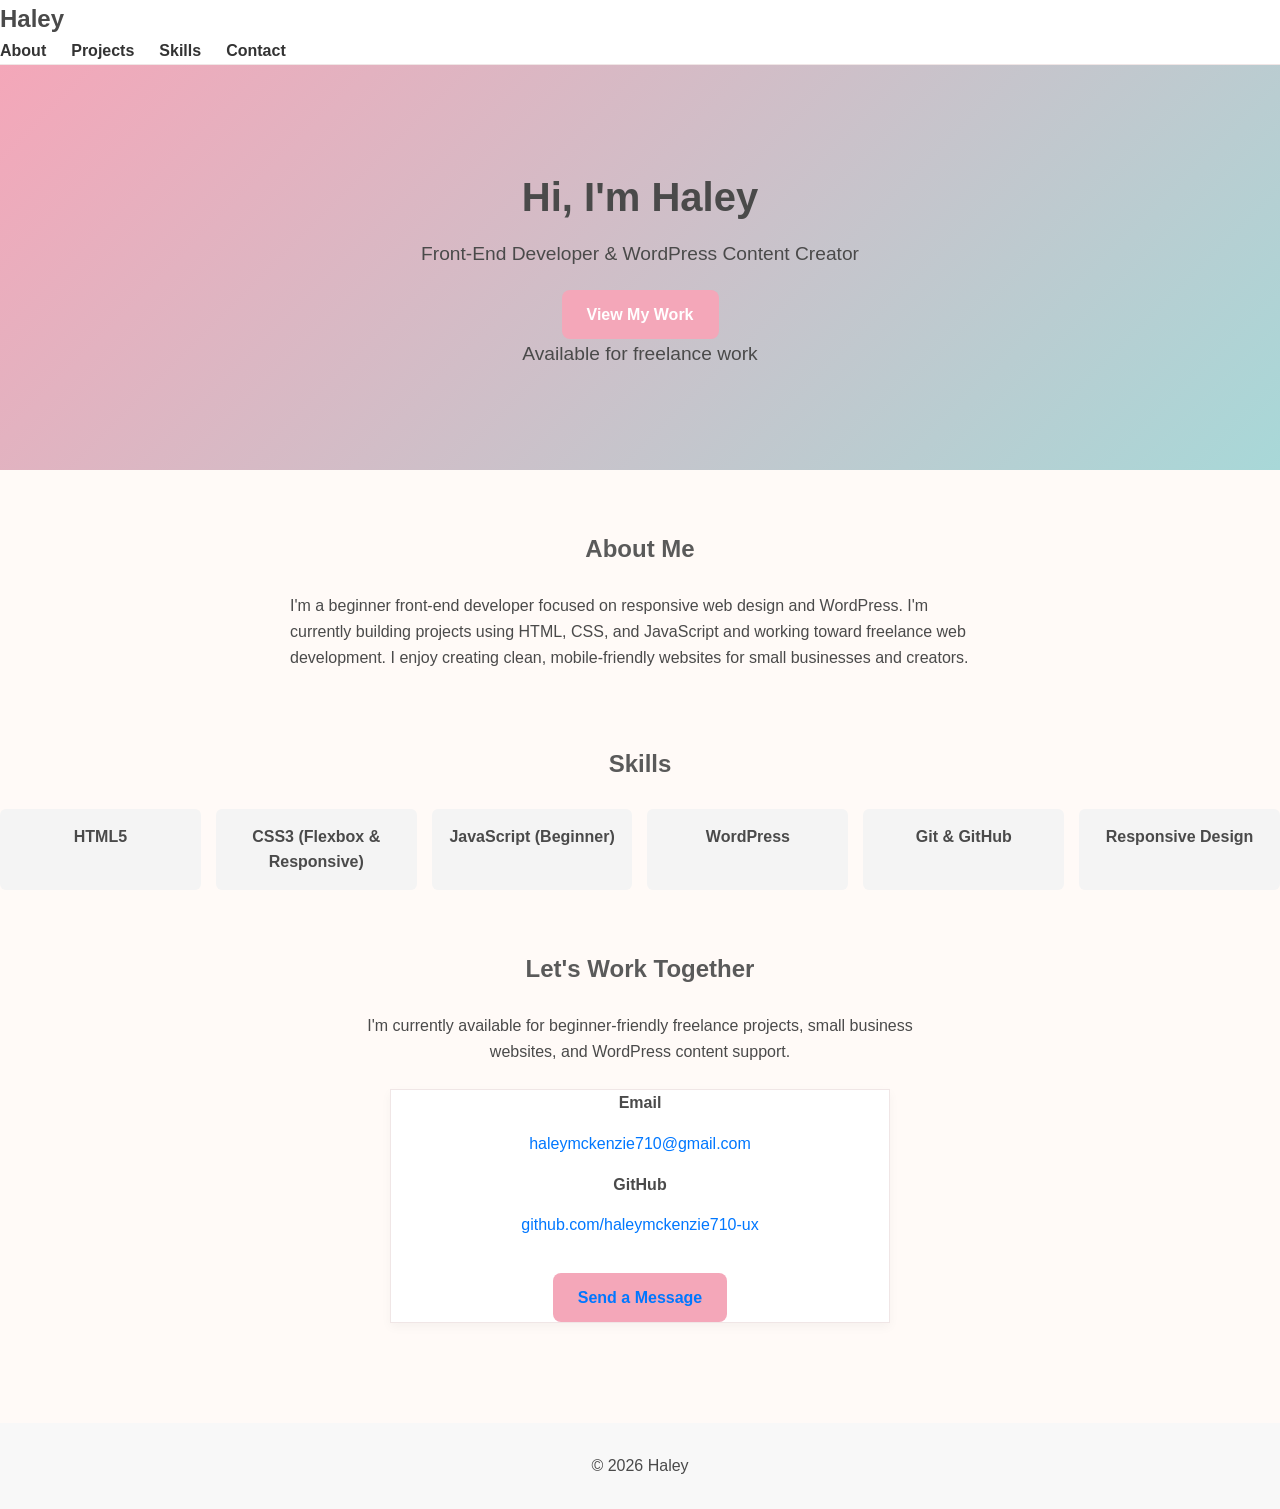
<file: index.html>
<!DOCTYPE html>
<html lang="en">
<head>
  <meta charset="UTF-8" />
  <meta name="viewport" content="width=device-width, initial-scale=1.0" />
  <title>Haley's Portfolio</title>
  <link rel="stylesheet" href="style.css" />
</head>
<body>

  <!-- Navigation -->
  <nav>
    <h2 class="logo">Haley</h2>
    <ul>
      <li><a href="about.html">About</a></li>
      <li><a href="projects.html">Projects</a></li>
      <li><a href="#skills">Skills</a></li>
      <li><a href="contact.html">Contact</a></li>
    </ul>
  </nav>

  <!-- Hero Section -->
  <header class="hero">
    <h1>Hi, I'm Haley</h1>
    <p>Front-End Developer & WordPress Content Creator</p>
    <a href="projects.html" class="btn">View My Work</a>
    <p>Available for freelance work</p>
  </header>

  <!-- About Section -->
  <section id="about" class="container">
    <h2>About Me</h2>
    <p>
      I'm a beginner front-end developer focused on responsive web design and WordPress.
      I'm currently building projects using HTML, CSS, and JavaScript and working toward freelance web development.
      I enjoy creating clean, mobile-friendly websites for small businesses and creators.
    </p>
  </section>

  <!-- Skills Section -->
  <section id="skills" class"container">
    <h2>Skills</h2>
   <ul class="skills-grid">
  <li>HTML5</li>
  <li>CSS3 (Flexbox & Responsive)</li>
  <li>JavaScript (Beginner)</li>
  <li>WordPress</li>
  <li>Git & GitHub</li>
  <li>Responsive Design</li>
</ul>
  </section>

 <!-- Contact Section -->
<section id="contact" class="container">
  <h2>Let's Work Together</h2>

  <p style="text-align:center; max-width:600px; margin: 0 auto 25px;">
    I'm currently available for beginner-friendly freelance projects,
    small business websites, and WordPress content support.
  </p>

  <div class="contact-card" style="max-width:500px; margin:auto; text-align:center;">
    <p><strong>Email</strong></p>
    <p>
      <a href="mailto:haleymckenzie710@gmail.com">
        haleymckenzie710@gmail.com
      </a>
    </p>

    <p><strong>GitHub</strong></p>
    <p>
      <a href="https://github.com/haleymckenzie710-ux" target="_blank">
        github.com/haleymckenzie710-ux
      </a>
    </p>

    <a href="contact.html" class="btn">Send a Message</a>
  </div>
</section>


  <footer>
    <p>© 2026 Haley</p>
  </footer>

</body>
</html>
</file>
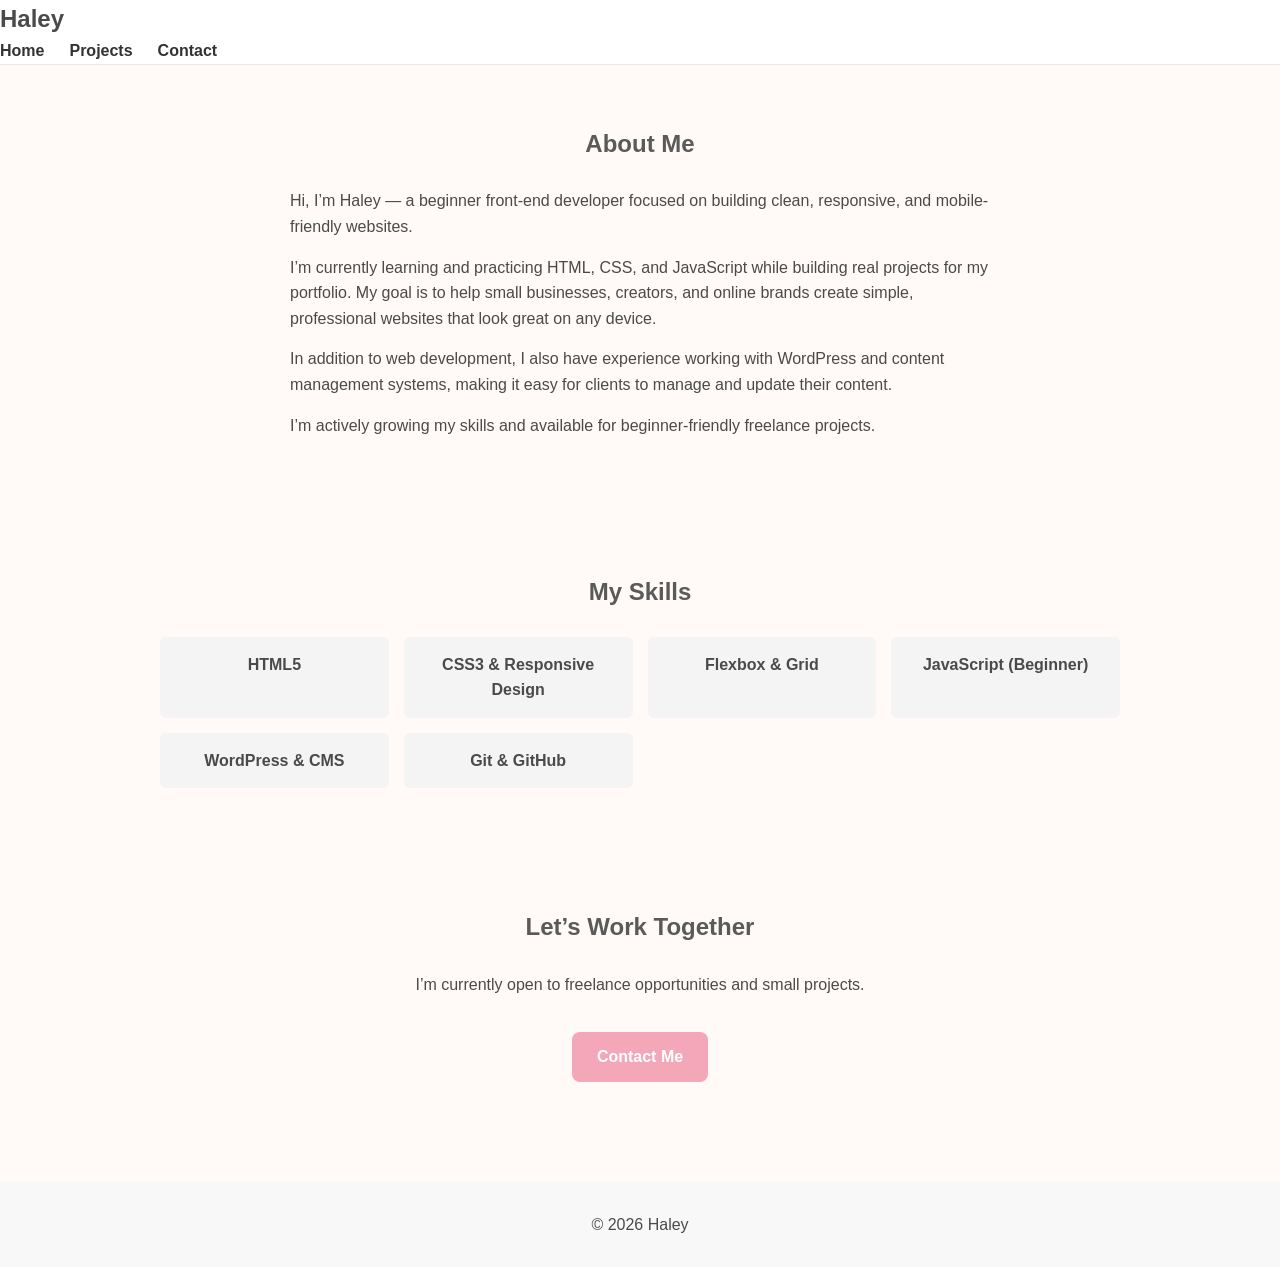
<file: about.html>
<!DOCTYPE html>
<html lang="en">
<head>
  <meta charset="UTF-8" />
  <meta name="viewport" content="width=device-width, initial-scale=1.0" />
  <title>About | Haley</title>
  <link rel="stylesheet" href="style.css" />
</head>
<body>

  <!-- Navigation -->
  <nav>
    <h2 class="logo">Haley</h2>
    <ul>
      <li><a href="index.html">Home</a></li>
      <li><a href="projects.html">Projects</a></li>
      <li><a href="contact.html">Contact</a></li>
    </ul>
  </nav>

  <!-- About Section -->
  <section class="container">
    <h2>About Me</h2>

    <p>
      Hi, I’m Haley — a beginner front-end developer focused on building clean,
      responsive, and mobile-friendly websites.
    </p>

    <p>
      I’m currently learning and practicing HTML, CSS, and JavaScript while building
      real projects for my portfolio. My goal is to help small businesses, creators,
      and online brands create simple, professional websites that look great on any device.
    </p>

    <p>
      In addition to web development, I also have experience working with WordPress
      and content management systems, making it easy for clients to manage and update their content.
    </p>

    <p>
      I’m actively growing my skills and available for beginner-friendly freelance projects.
    </p>
  </section>

  <!-- Skills Section -->
  <section class="container">
    <h2>My Skills</h2>

    <ul class="skills-grid">
      <li>HTML5</li>
      <li>CSS3 & Responsive Design</li>
      <li>Flexbox & Grid</li>
      <li>JavaScript (Beginner)</li>
      <li>WordPress & CMS</li>
      <li>Git & GitHub</li>
    </ul>
  </section>

  <!-- CTA Section -->
  <section class="container" style="text-align:center;">
    <h2>Let’s Work Together</h2>
    <p>
      I’m currently open to freelance opportunities and small projects.
    </p>
    <a href="contact.html" class="btn">Contact Me</a>
  </section>

  <!-- Footer -->
  <footer>
    <p>© 2026 Haley</p>
  </footer>

</body>
</html>
</file>
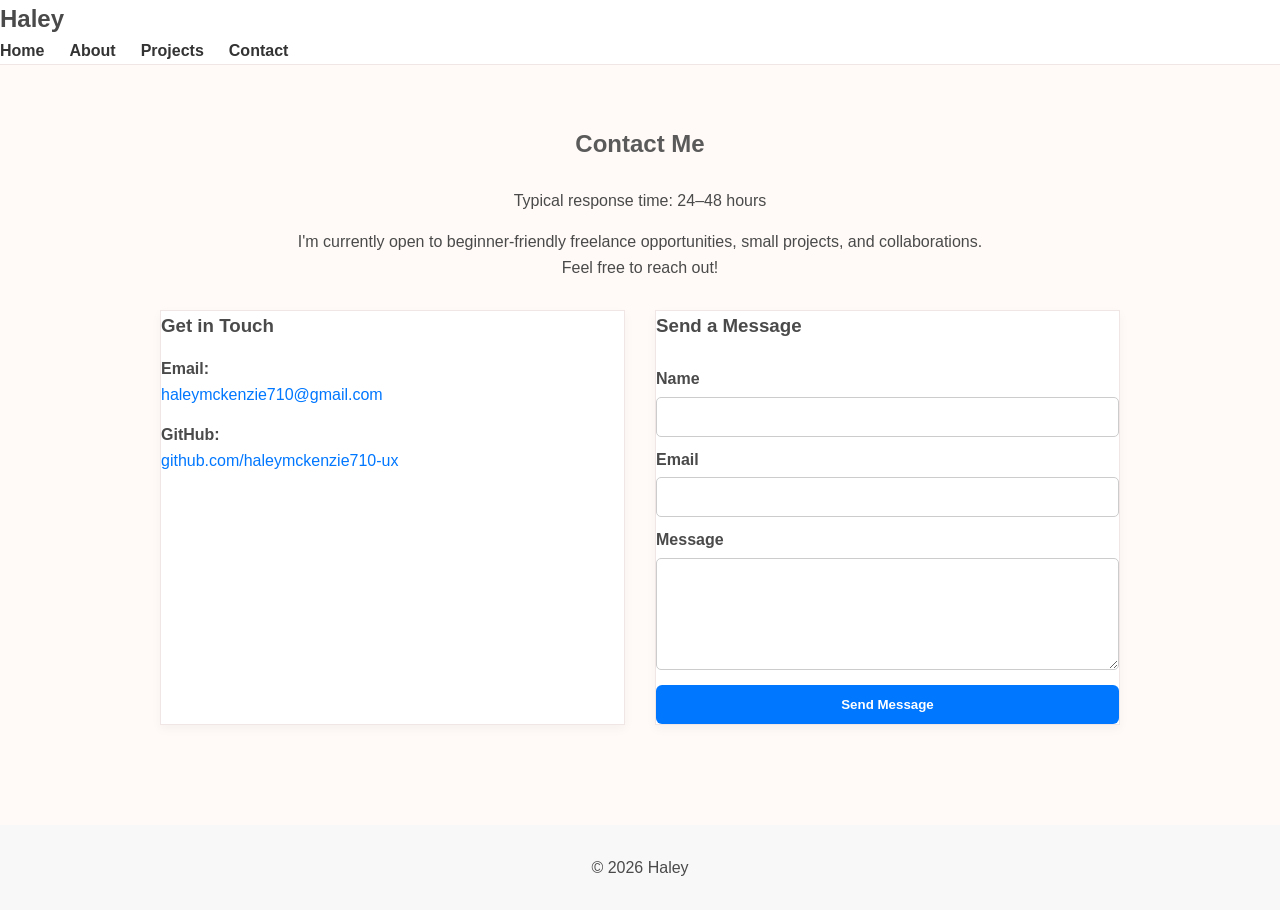
<file: contact.html>
<!DOCTYPE html>
<html lang="en">
<head>
  <meta charset="UTF-8" />
  <meta name="viewport" content="width=device-width, initial-scale=1.0" />
  <title>Contact | Haley's Portfolio</title>
  <link rel="stylesheet" href="style.css" />
</head>
<body>

  <!-- Navigation -->
  <nav>
    <h2 class="logo">Haley</h2>
    <ul>
      <li><a href="index.html">Home</a></li>
      <li><a href="about.html">About</a></li>
      <li><a href="projects.html">Projects</a></li>
      <li><a href="contact.html">Contact</a></li>
    </ul>
  </nav>

  <!-- Contact Section -->
 <!-- Contact Section -->
<section class="container">
  <h2>Contact Me</h2>
<p style="text-align:center;">
  Typical response time: 24–48 hours
</p>

  <p style="text-align:center; max-width:700px; margin: 0 auto 30px;">
    I'm currently open to beginner-friendly freelance opportunities, small projects,
    and collaborations. Feel free to reach out!
  </p>

  <div class="contact-grid">

    <!-- Contact Info -->
    <div class="contact-card">
      <h3>Get in Touch</h3>
      <p><strong>Email:</strong><br>
        <a href="mailto:haleymckenzie710@gmail.com">
          haleymckenzie710@gmail.com
        </a>
      </p>

      <p><strong>GitHub:</strong><br>
        <a href="https://github.com/haleymckenzie710-ux" target="_blank">
          github.com/haleymckenzie710-ux
        </a>
      </p>
    </div>

    <!-- Contact Form -->
    <div class="contact-card">
      <h3>Send a Message</h3>

      <form>
        <label>Name</label>
        <input type="text" name="name" required>

        <label>Email</label>
        <input type="email" name="email" required>

        <label>Message</label>
        <textarea name="message" rows="5" required></textarea>

        <button type="submit">Send Message</button>
      </form>
    </div>

  </div>
</section>

  <footer>
    <p>© 2026 Haley</p>
  </footer>

</body>
</html>
</file>
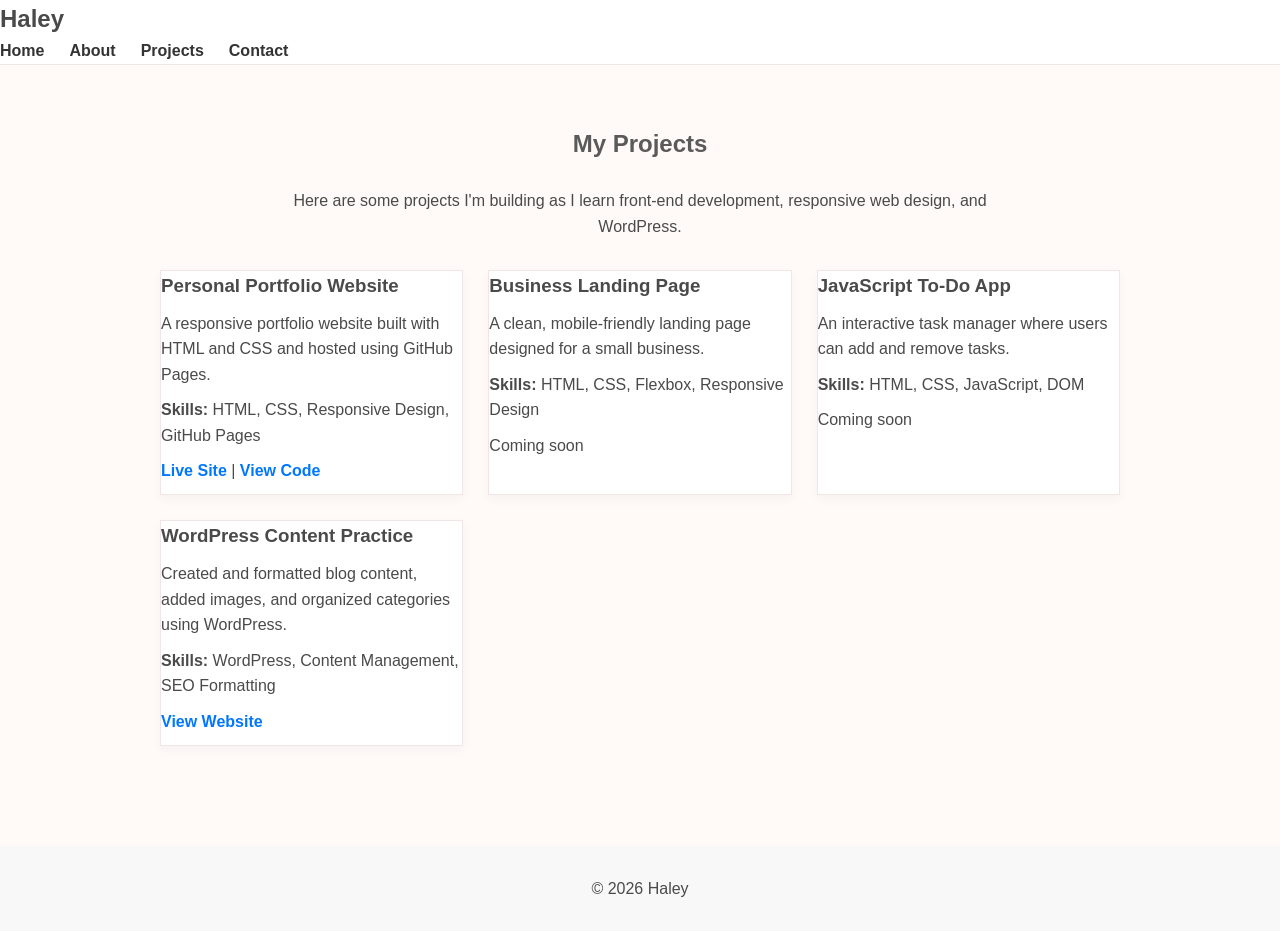
<file: projects.html>
<!DOCTYPE html> 
<html lang="en">
  <head> <meta charset="UTF-8" /> 
    <meta name="viewport" content="width=device-width, initial-scale=1.0" /> 
    <title>Projects | Haley's Portfolio</title> 
    <link rel="stylesheet" href="style.css" /> 
  </head> 
  <body> 
    <!-- Navigation --> 
    <nav> 
      <h2 class="logo">Haley</h2> 
      <ul> 
        <li><a href="index.html">Home</a></li> 
        <li><a href="about.html">About</a></li> 
        <li><a href="projects.html">Projects</a></li> 
        <li><a href="contact.html">Contact</a></li> 
      </ul> 
    </nav> 
    <!-- Projects Section --> 
    <!-- Projects Section -->
<section class="container">
  <h2>My Projects</h2>
  <p style="text-align:center; max-width:700px; margin: 0 auto 30px;">
    Here are some projects I'm building as I learn front-end development,
    responsive web design, and WordPress.
  </p>

  <div class="projects-grid">

    <!-- Project 1 -->
    <div class="project-card">
      <h3>Personal Portfolio Website</h3>
      <p>
        A responsive portfolio website built with HTML and CSS and hosted using GitHub Pages.
      </p>
      <p><strong>Skills:</strong> HTML, CSS, Responsive Design, GitHub Pages</p>
      <p>
        <a href="https://haleymckenzie710-ux.github.io/haleyrose.github.io/" target="_blank">Live Site</a> |
        <a href="https://github.com/haleymckenzie710-ux/haleyrose.github.io" target="_blank">View Code</a>
      </p>
    </div>

    <!-- Project 2 -->
    <div class="project-card">
      <h3>Business Landing Page</h3>
      <p>
        A clean, mobile-friendly landing page designed for a small business.
      </p>
      <p><strong>Skills:</strong> HTML, CSS, Flexbox, Responsive Design</p>
      <p>Coming soon</p>
    </div>

    <!-- Project 3 -->
    <div class="project-card">
      <h3>JavaScript To-Do App</h3>
      <p>
        An interactive task manager where users can add and remove tasks.
      </p>
      <p><strong>Skills:</strong> HTML, CSS, JavaScript, DOM</p>
      <p>Coming soon</p>
    </div>

    <!-- Project 4 -->
    <div class="project-card">
      <h3>WordPress Content Practice</h3>
      <p>
        Created and formatted blog content, added images, and organized categories using WordPress.
      </p>
      <p><strong>Skills:</strong> WordPress, Content Management, SEO Formatting</p>
      <p>
        <a href="https://haleymckenziewrites.wordpress.com/" target="_blank">View Website</a>
      </p>
    </div>

  </div>
</section>
<footer> <p>© 2026 Haley</p> </footer> 
  </body> 
</html>
</file>
<file: style.css>
/* Reset */
* {
  box-sizing: border-box;
  margin: 0;
  padding: 0;
  font-family: Arial, sans-serif;
}

body {
  line-height: 1.6;
  color: #4a4a4a;
  background: #fffaf7;
}

/* Layout Container */
.container {
  max-width: 1000px;
  margin: auto;
  padding: 60px 20px;
}

/* Navigation */
nav {
  background: #ffffff;
  border-bottom: 1px solid #f0e6e6;
}

.logo {
  font-weight: bold;
}

nav ul {
  list-style: none;
  display: flex;
  gap: 25px;
}

nav a {
  text-decoration: none;
  color: #333;
  font-weight: 600;
}

nav a:hover {
  color: #0077ff;
}

/* Hero - cozy gradient */
.hero {
  text-align: center;
  padding: 100px 20px;
  background: linear-gradient(135deg, #f4a7b9, #a8d8d8);
  color: #4a4a4a;
}

.hero h1 {
  font-size: 2.5rem;
  margin-bottom: 10px;
}

.hero p {
  font-size: 1.2rem;
}

/* Buttons */
.btn {
  display: inline-block;
  margin-top: 20px;
  padding: 12px 25px;
  background: #f4a7b9;
  color: white;
  text-decoration: none;
  border-radius: 8px;
  font-weight: bold;
  transition: 0.3s;
}

.btn:hover {
  background: #e58aa1;
}

section h2 {
  text-align: center;
  margin-bottom: 25px;
  color: #5a5a5a;
}

/* Skills Grid */
.skills-grid {
  list-style: none;
  display: grid;
  grid-template-columns: repeat(auto-fit, minmax(200px, 1fr));
  gap: 15px;
  margin-top: 20px;
}

.skills-grid li {
  background: #f4f4f4;
  padding: 15px;
  text-align: center;
  border-radius: 6px;
  font-weight: 600;
}

/* Contact Links */
#contact a {
  color: #0077ff;
  text-decoration: none;
}

#contact a:hover {
  text-decoration: underline;
}

/* Footer */
footer {
  text-align: center;
  padding: 30px;
  background: #f8f8f8;
  margin-top: 40px;
}

/* Responsive Design */
@media (max-width: 768px) {

  nav {
    flex-direction: column;
    gap: 10px;
  }

  nav ul {
    flex-direction: column;
    align-items: center;
  }

  .hero {
    padding: 70px 20px;
  }

  .hero h1 {
    font-size: 2rem;
  }

  .container {
    padding: 40px 15px;
  }
}

.container p {
  margin-bottom: 15px;
  max-width: 700px;
  margin-left: auto;
  margin-right: auto;
}

/* Projects Grid Layout */
.projects-grid {
  display: grid;
  grid-template-columns: repeat(auto-fit, minmax(280px, 1fr));
  gap: 25px;
  margin-top: 30px;
}

.project-card,
.contact-card {
  background: #ffffff;
  border: 1px solid #f0e6e6;
  box-shadow: 0 4px 10px rgba(0,0,0,0.04);
}

.project-card h3 {
  margin-bottom: 10px;
}

.project-card p {
  margin-bottom: 10px;
}

.project-card:hover {
  transform: translateY(-5px);
  box-shadow: 0 6px 15px rgba(0,0,0,0.08);
}

.project-card a {
  color: #0077ff;
  text-decoration: none;
  font-weight: 600;
}

.project-card a:hover {
  text-decoration: underline;
}

/* Contact Layout */
.contact-grid {
  display: grid;
  grid-template-columns: repeat(auto-fit, minmax(300px, 1fr));
  gap: 30px;
  margin-top: 30px;
}

.contact-card h3 {
  margin-bottom: 15px;
}

/* Contact Links */
.contact-card a {
  color: #0077ff;
  text-decoration: none;
}

.contact-card a:hover {
  text-decoration: underline;
}

/* Form Styling */
form {
  display: flex;
  flex-direction: column;
}

form label {
  margin-top: 10px;
  font-weight: 600;
}

form input,
form textarea {
  margin-top: 5px;
  padding: 10px;
  border: 1px solid #ccc;
  border-radius: 5px;
  font-size: 1rem;
}

form button {
  margin-top: 15px;
  padding: 12px;
  background: #0077ff;
  color: #fff;
  border: none;
  border-radius: 6px;
  font-weight: bold;
  cursor: pointer;
  transition: 0.3s;
}

form button:hover {
  background: #005fcc;
}

a {
  color: #f4a7b9;
}

a:hover {
  color: #e58aa1;
}
</file>
